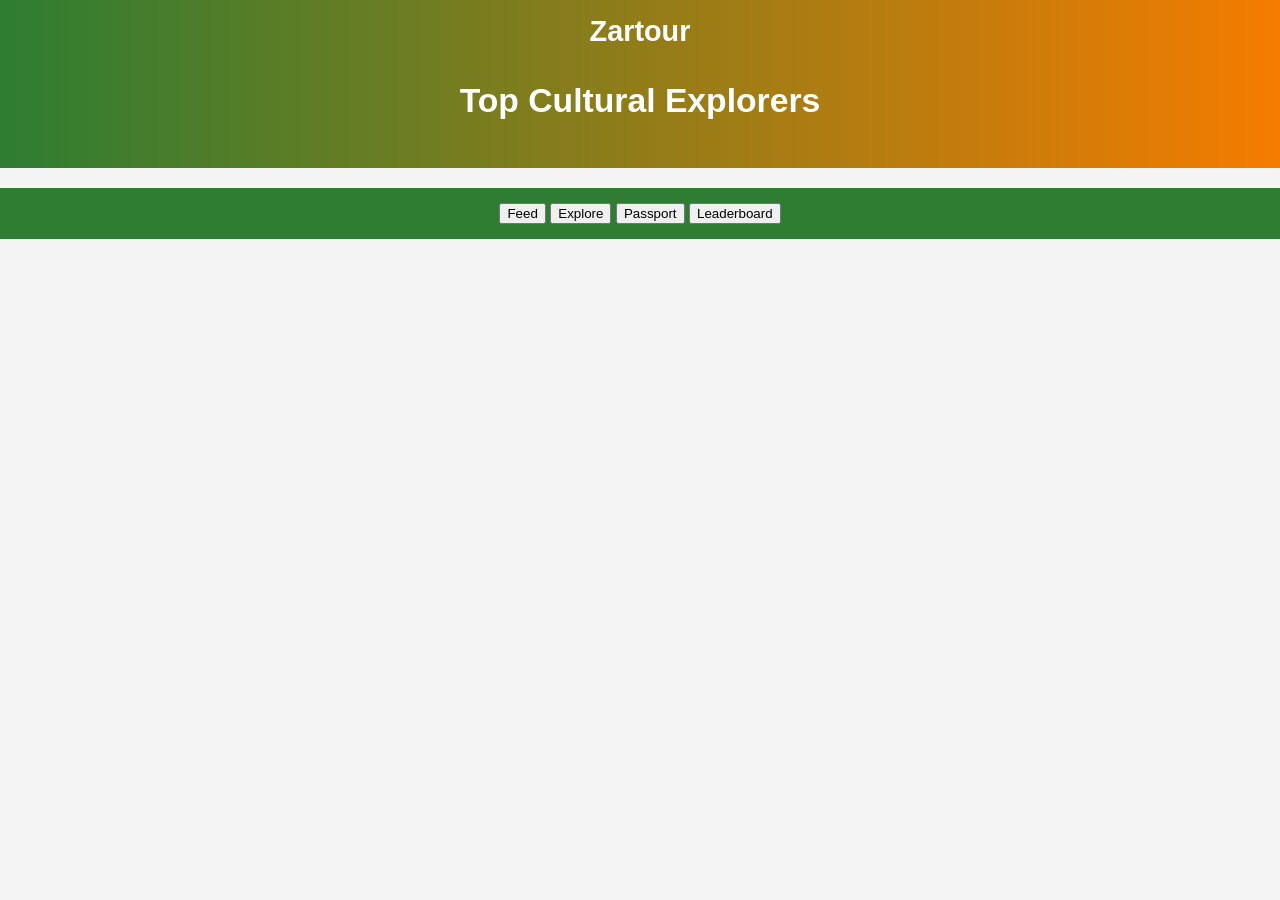
<file: leaderboard.html>
<!DOCTYPE html>
<html>
<head>

<meta name="viewport" content="width=device-width, initial-scale=1.0">
<title>Zartour Leaderboard</title>

<link rel="stylesheet" href="style.css">

</head>

<body>

<header>

<div class="logo">Zartour</div>

<h3>Top Cultural Explorers</h3>

</header>

<div class="leaderboard" id="leaderboard"></div>

<footer>

<button onclick="location.href='index.html'">Feed</button>
<button onclick="location.href='story.html'">Explore</button>
<button onclick="location.href='passport.html'">Passport</button>
<button onclick="location.href='leaderboard.html'">Leaderboard</button>

</footer>

<script src="app.js"></script>

<script>
  function loadLeaderboard(){

let user = JSON.parse(localStorage.getItem("zartourUser"))

const players = [

{name:user.name, points:user.points},

{name:"Anna", points:120},

{name:"David", points:95},

{name:"Lerato", points:80}

]

players.sort((a,b)=>b.points-a.points)

 }

loadLeaderboard()

</script>

</body>
</html>
</file>
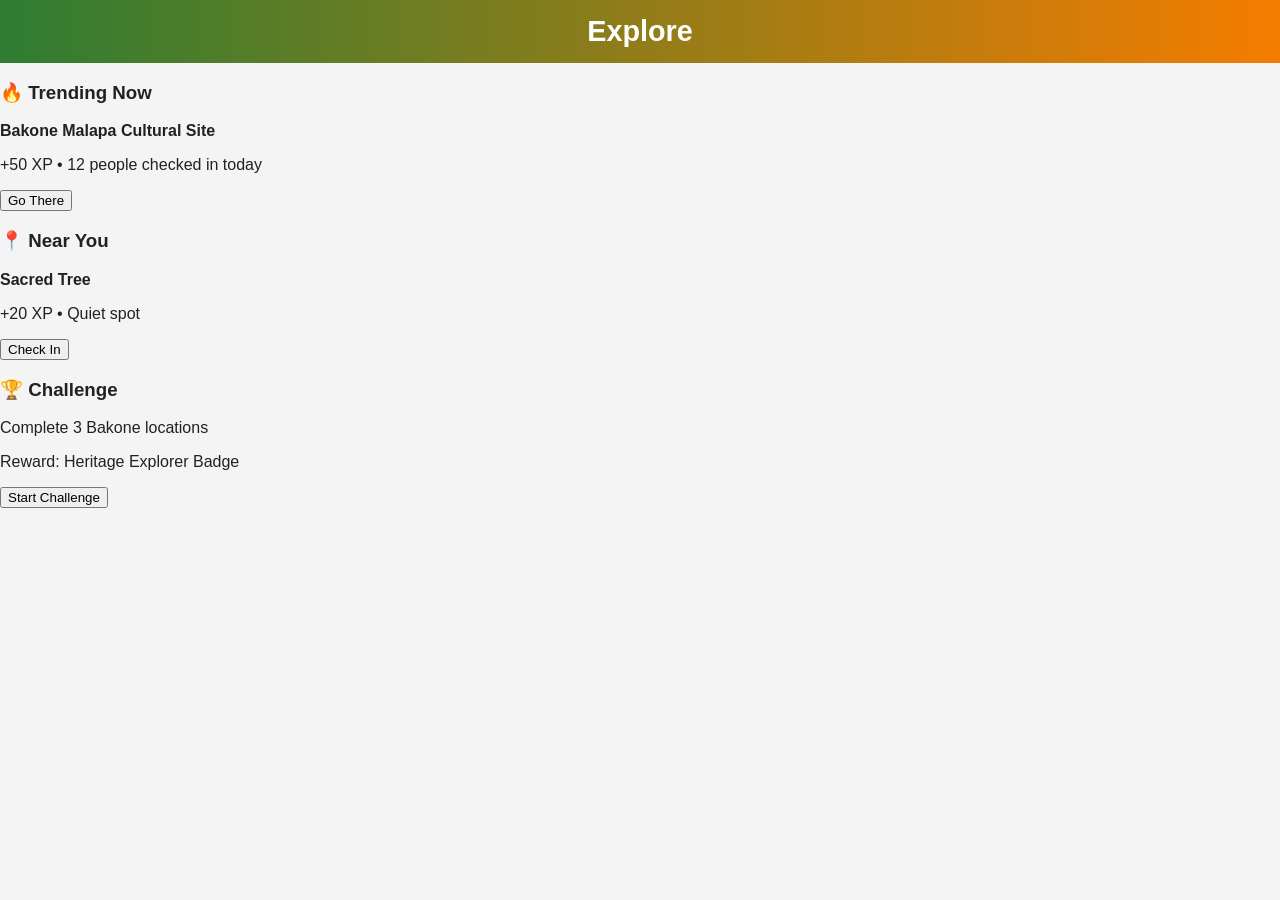
<file: story1.html>
<!DOCTYPE html>
<html lang="en">
<head>
<meta charset="UTF-8">
<meta name="viewport" content="width=device-width, initial-scale=1.0">
<title>Explore - Zartour</title>
<link rel="stylesheet" href="style.css">
</head>

<body>

<header>
  <div class="logo">Explore</div>
</header>

<main class="explore">

  <!-- Featured Location -->
  <div class="explore-card">
    <h3>🔥 Trending Now</h3>
    <p><b>Bakone Malapa Cultural Site</b></p>
    <p>+50 XP • 12 people checked in today</p>
    <button onclick="checkIn('Bakone Malapa')">Go There</button>
  </div>

  <!-- Nearby -->
  <div class="explore-card">
    <h3>📍 Near You</h3>
    <p><b>Sacred Tree</b></p>
    <p>+20 XP • Quiet spot</p>
    <button onclick="checkIn('Sacred Tree')">Check In</button>
  </div>

  <!-- Challenge -->
  <div class="explore-card">
    <h3>🏆 Challenge</h3>
    <p>Complete 3 Bakone locations</p>
    <p>Reward: Heritage Explorer Badge</p>
    <button>Start Challenge</button>
  </div>

</main>

<script>
function checkIn(place) {
  alert("Checked in at " + place);
}
</script>

</body>
</html>
</file>
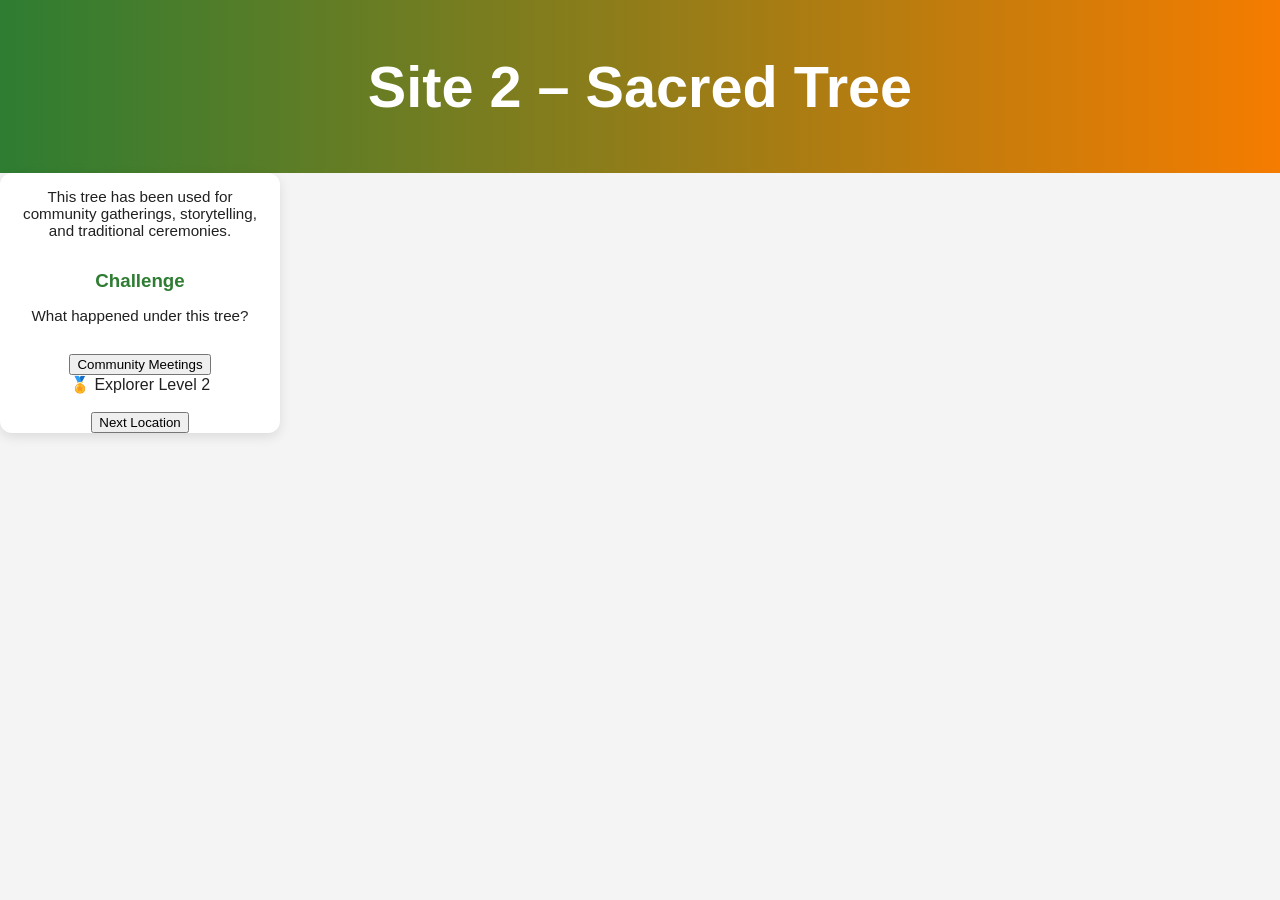
<file: story2.html>
<!DOCTYPE html>
<html>
<head>
<meta name="viewport" content="width=device-width, initial-scale=1.0">
<title>Sacred Tree</title>
<link rel="stylesheet" href="style.css">
</head>

<body>

<header>
<h1>Site 2 – Sacred Tree</h1>
</header>

<div class="card">

<p>
This tree has been used for community gatherings, storytelling, and traditional ceremonies.
</p>

<h3>Challenge</h3>
<p>What happened under this tree?</p>

<button onclick="correct()">Community Meetings</button>

<div id="reward" class="hidden">
🏅 Explorer Level 2
<br><br>
<a href="story3.html"><button>Next Location</button></a>
</div>

</div>

<script>
function correct(){
localStorage.setItem("zartourProgress",2)
document.getElementById("reward").style.display="block"
}
</script>

</body>
</html>
</file>
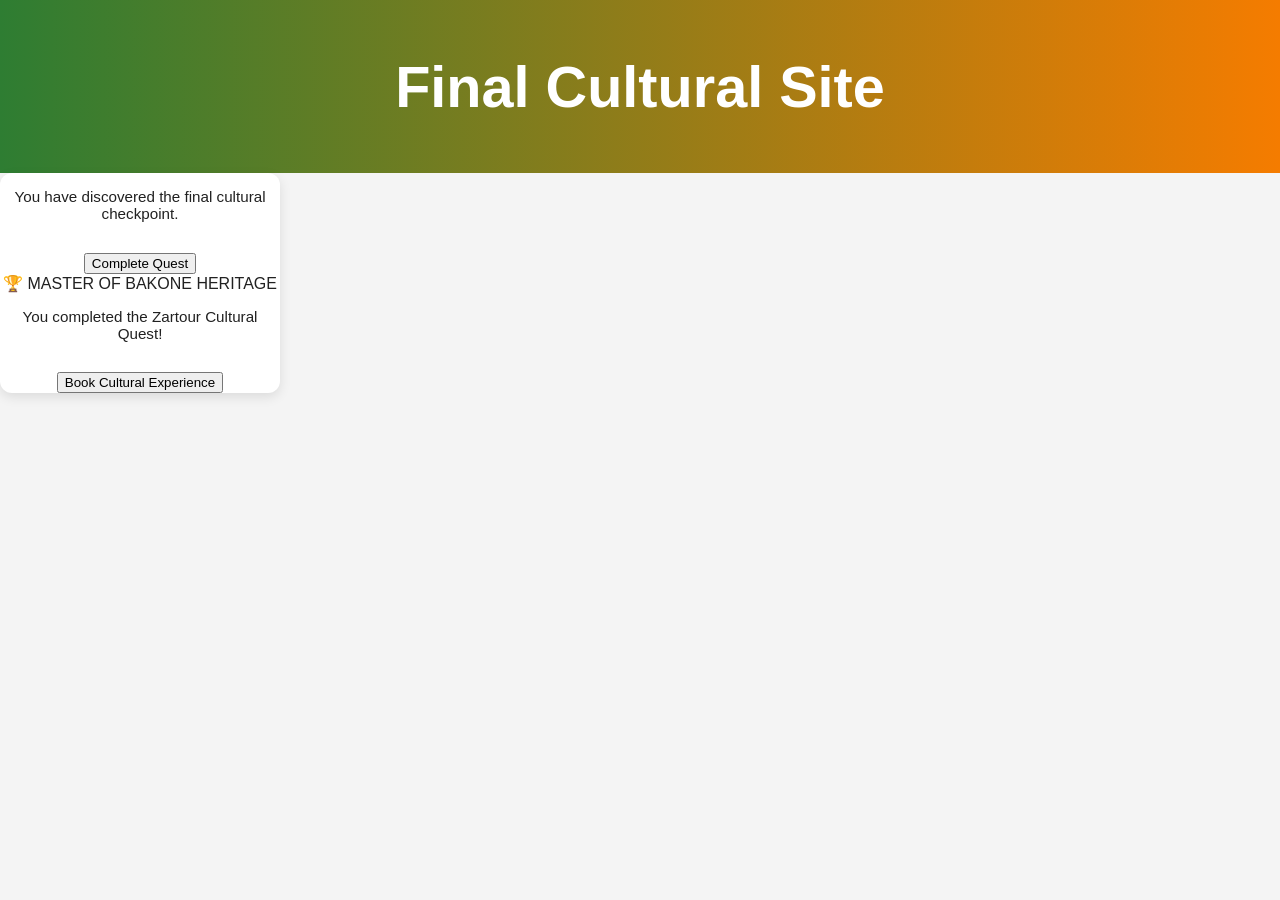
<file: story3.html>
<!DOCTYPE html>
<html>
<head>
<meta name="viewport" content="width=device-width, initial-scale=1.0">
<title>Master Badge</title>
<link rel="stylesheet" href="style.css">
</head>

<body>

<header>
<h1>Final Cultural Site</h1>
</header>

<div class="card">

<p>
You have discovered the final cultural checkpoint.
</p>

<button onclick="finish()">Complete Quest</button>

<div id="badge" class="hidden">

🏆 MASTER OF BAKONE HERITAGE

<p>You completed the Zartour Cultural Quest!</p>

<a href="https://forms.gle/">
<button>Book Cultural Experience</button>
</a>

</div>

</div>

<script>
function finish(){
localStorage.setItem("zartourProgress",3)
document.getElementById("badge").style.display="block"
}
</script>

</body>
</html>
</file>
<file: style.css>
/* Zartour Brand Colors: Green & Orange */
:root {
  --zartour-green: #2e7d32;
  --zartour-orange: #f57c00;
  --bg-light: #f4f4f4;
  --text-dark: #212121;
  --card-bg: #ffffff;
}

body {
  font-family: 'Segoe UI', sans-serif;
  margin: 0;
  background: var(--bg-light);
  color: var(--text-dark);
}

header {
  background: linear-gradient(90deg, var(--zartour-green), var(--zartour-orange));
  color: white;
  padding: 15px 20px;
  text-align: center;
  font-size: 1.8em;
  font-weight: bold;
}

nav {
  display: flex;
  justify-content: center;
  gap: 15px;
  margin: 15px 0;
}

nav button {
  background: var(--zartour-green);
  color: white;
  border: none;
  padding: 10px 18px;
  border-radius: 8px;
  font-weight: bold;
  cursor: pointer;
  transition: 0.3s;
}

nav button:hover {
  background: var(--zartour-orange);
}

.container {
  display: flex;
  flex-wrap: wrap;
  justify-content: center;
  gap: 20px;
  padding: 20px;
}

.card {
  background: var(--card-bg);
  border-radius: 12px;
  box-shadow: 0px 4px 12px rgba(0,0,0,0.1);
  width: 280px;
  text-align: center;
  overflow: hidden;
  transition: 0.3s;
}

.card:hover {
  transform: scale(1.05);
}

.card img {
  width: 100%;
  height: 180px;
  object-fit: cover;
}

.card h3 {
  margin: 10px 0;
  color: var(--zartour-green);
}

.card p {
  padding: 0 10px 15px 10px;
  font-size: 0.95em;
}

.progress-bar {
  background: #ddd;
  border-radius: 10px;
  margin: 10px;
  height: 12px;
  overflow: hidden;
}

.progress {
  height: 100%;
  width: 0%;
  background: var(--zartour-orange);
  transition: 0.5s;
  border-radius: 10px;
}

#map {
  height: 500px;
  border-radius: 12px;
  margin: 20px auto;
  max-width: 900px;
}

footer {
  text-align: center;
  padding: 15px;
  background: var(--zartour-green);
  color: white;
  margin-top: 20px;
  }
.feed{

padding:10px;

}

.feed-card{

background:white;
border-radius:10px;
padding:12px;
margin-bottom:10px;
box-shadow:0 2px 5px rgba(0,0,0,0.1);

}

.feed-user{

font-weight:bold;
color:#075E54;

}

.feed-action{

margin-top:5px;

}

.feed-time{

font-size:12px;
color:gray;

}
.stamp{

width:60px;
height:60px;

border-radius:50%;

background:#FF9800;

color:white;

display:flex;

align-items:center;

justify-content:center;

font-size:24px;

margin:10px;

animation:stampPop 0.5s;

}

@keyframes stampPop{

0%{transform:scale(0)}

100%{transform:scale(1)}

}
.feed{
padding:10px;
}

.feed-card{
display:flex;
align-items:flex-start;
background:white;
border-radius:12px;
padding:12px;
margin-bottom:10px;
box-shadow:0 2px 6px rgba(0,0,0,0.1);
}

.avatar{
width:40px;
height:40px;
border-radius:50%;
margin-right:10px;
}

.feed-user{
font-weight:bold;
color:#075E54;
}

.feed-text{
font-size:14px;
margin-top:2px;
}

.feed-time{
font-size:12px;
color:gray;
margin-top:4px;
  }
.fab{
position:fixed;
bottom:70px;
right:20px;
background:#FF9800;
color:white;
border:none;
border-radius:50%;
width:55px;
height:55px;
font-size:30px;
box-shadow:0 4px 10px rgba(0,0,0,0.3);
  }
</file>
